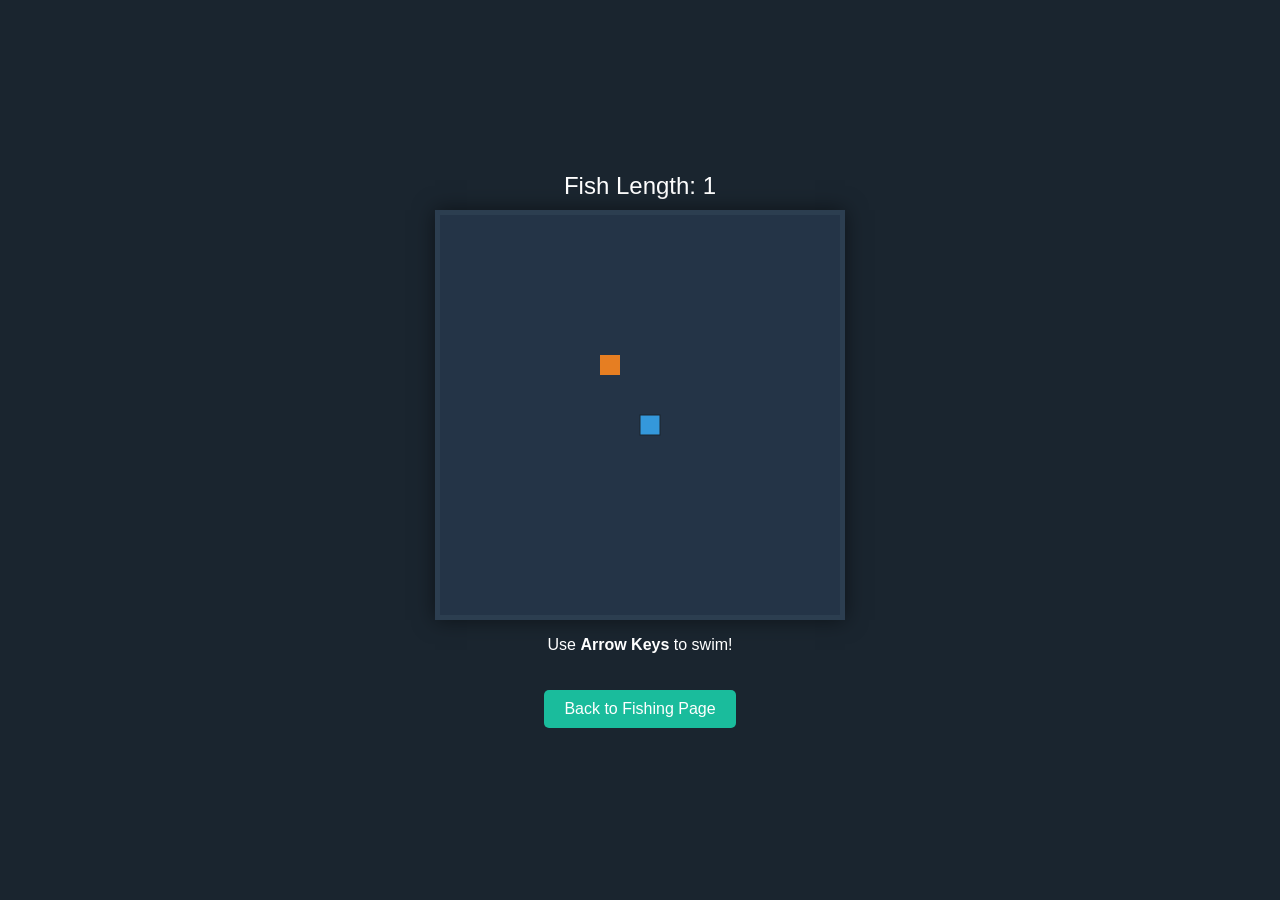
<file: app.html>
<!DOCTYPE html>
<html lang="en">
<head>
    <meta charset="UTF-8">
    <title>Deep Sea Snake</title>
    <style>
        /* CSS: Professional styling for the game */
        body {
            background-color: #1a252f; /* Dark blue background */
            color: white;
            font-family: 'Lato', sans-serif;
            display: flex;
            flex-direction: column;
            align-items: center;
            justify-content: center;
            height: 100vh;
            margin: 0;
        }
        canvas {
            border: 5px solid #2c3e50;
            box-shadow: 0 0 20px rgba(0,0,0,0.5);
            background-color: #243447;
        }
        .stats {
            margin-bottom: 10px;
            font-size: 24px;
        }
        .btn-back {
            margin-top: 20px;
            padding: 10px 20px;
            background-color: #1abc9c;
            color: white;
            text-decoration: none;
            border-radius: 5px;
            transition: background 0.3s;
        }
        .btn-back:hover { background-color: #16a085; }
    </style>
</head>
<body>

    <div class="stats">Fish Length: <span id="score">1</span></div>
    
    <canvas id="gameCanvas" width="400" height="400"></canvas>

    <p>Use <b>Arrow Keys</b> to swim!</p>

    <a href="scratch.html" class="btn-back">Back to Fishing Page</a>

    <script>
        // JavaScript: The game logic
        const canvas = document.getElementById("gameCanvas");
        const ctx = canvas.getContext("2d");
        const scoreElement = document.getElementById("score");

        let score = 1;
        let box = 20; // Size of one square
        let fish = [{ x: 10 * box, y: 10 * box }];
        let worm = {
            x: Math.floor(Math.random() * 19 + 1) * box,
            y: Math.floor(Math.random() * 19 + 1) * box
        };
        let d;

        // Listen for arrow keys
        document.addEventListener("keydown", direction);
        function direction(event) {
            if(event.keyCode == 37 && d != "RIGHT") d = "LEFT";
            else if(event.keyCode == 38 && d != "DOWN") d = "UP";
            else if(event.keyCode == 39 && d != "LEFT") d = "RIGHT";
            else if(event.keyCode == 40 && d != "UP") d = "DOWN";
        }

        function draw() {
            // Clear background
            ctx.fillStyle = "#243447";
            ctx.fillRect(0, 0, canvas.width, canvas.height);

            // Draw Fish (Snake)
            for(let i = 0; i < fish.length; i++) {
                ctx.fillStyle = (i == 0) ? "#3498db" : "#5dade2"; // Head is darker blue
                ctx.fillRect(fish[i].x, fish[i].y, box, box);
                ctx.strokeStyle = "#1a252f";
                ctx.strokeRect(fish[i].x, fish[i].y, box, box);
            }

            // Draw Worm (Food)
            ctx.fillStyle = "#e67e22"; // Worm orange
            ctx.fillRect(worm.x, worm.y, box, box);

            // Old head position
            let fishX = fish[0].x;
            let fishY = fish[0].y;

            // Move direction
            if( d == "LEFT") fishX -= box;
            if( d == "UP") fishY -= box;
            if( d == "RIGHT") fishX += box;
            if( d == "DOWN") fishY += box;

            // Check if fish eats worm
            if(fishX == worm.x && fishY == worm.y) {
                score++;
                scoreElement.innerHTML = score;
                worm = {
                    x: Math.floor(Math.random() * 19 + 1) * box,
                    y: Math.floor(Math.random() * 19 + 1) * box
                };
            } else {
                fish.pop(); // Remove tail
            }

            let newHead = { x: fishX, y: fishY };

            // Game Over rules (hits wall or self)
            if(fishX < 0 || fishY < 0 || fishX >= canvas.width || fishY >= canvas.height || collision(newHead, fish)) {
                clearInterval(game);
                alert("Game Over! Your fish grew to " + score + " inches.");
                location.reload(); // Restarts the game
            }

            fish.unshift(newHead);
        }

        function collision(head, array) {
            for(let i = 0; i < array.length; i++) {
                if(head.x == array[i].x && head.y == array[i].y) return true;
            }
            return false;
        }

        let game = setInterval(draw, 100); // Speed of game (100ms)
    </script>
</body>
</html>
</file>
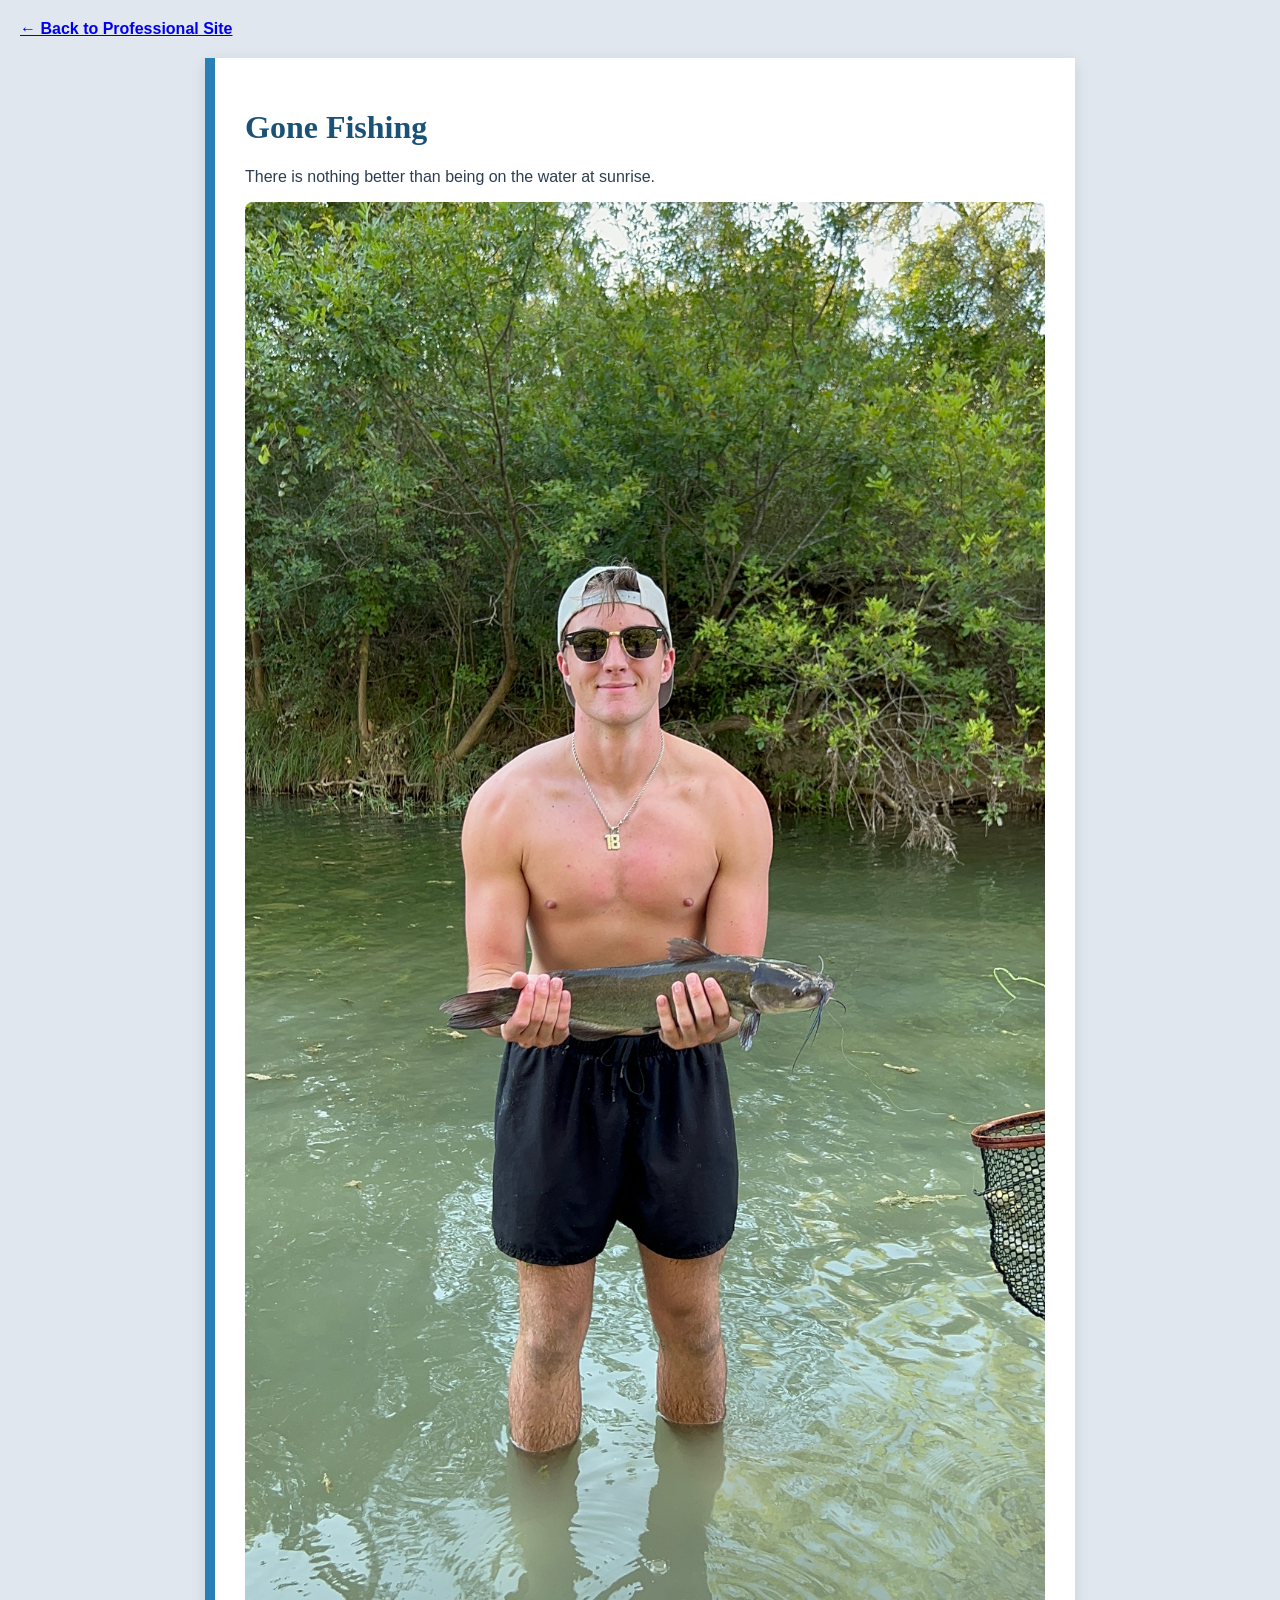
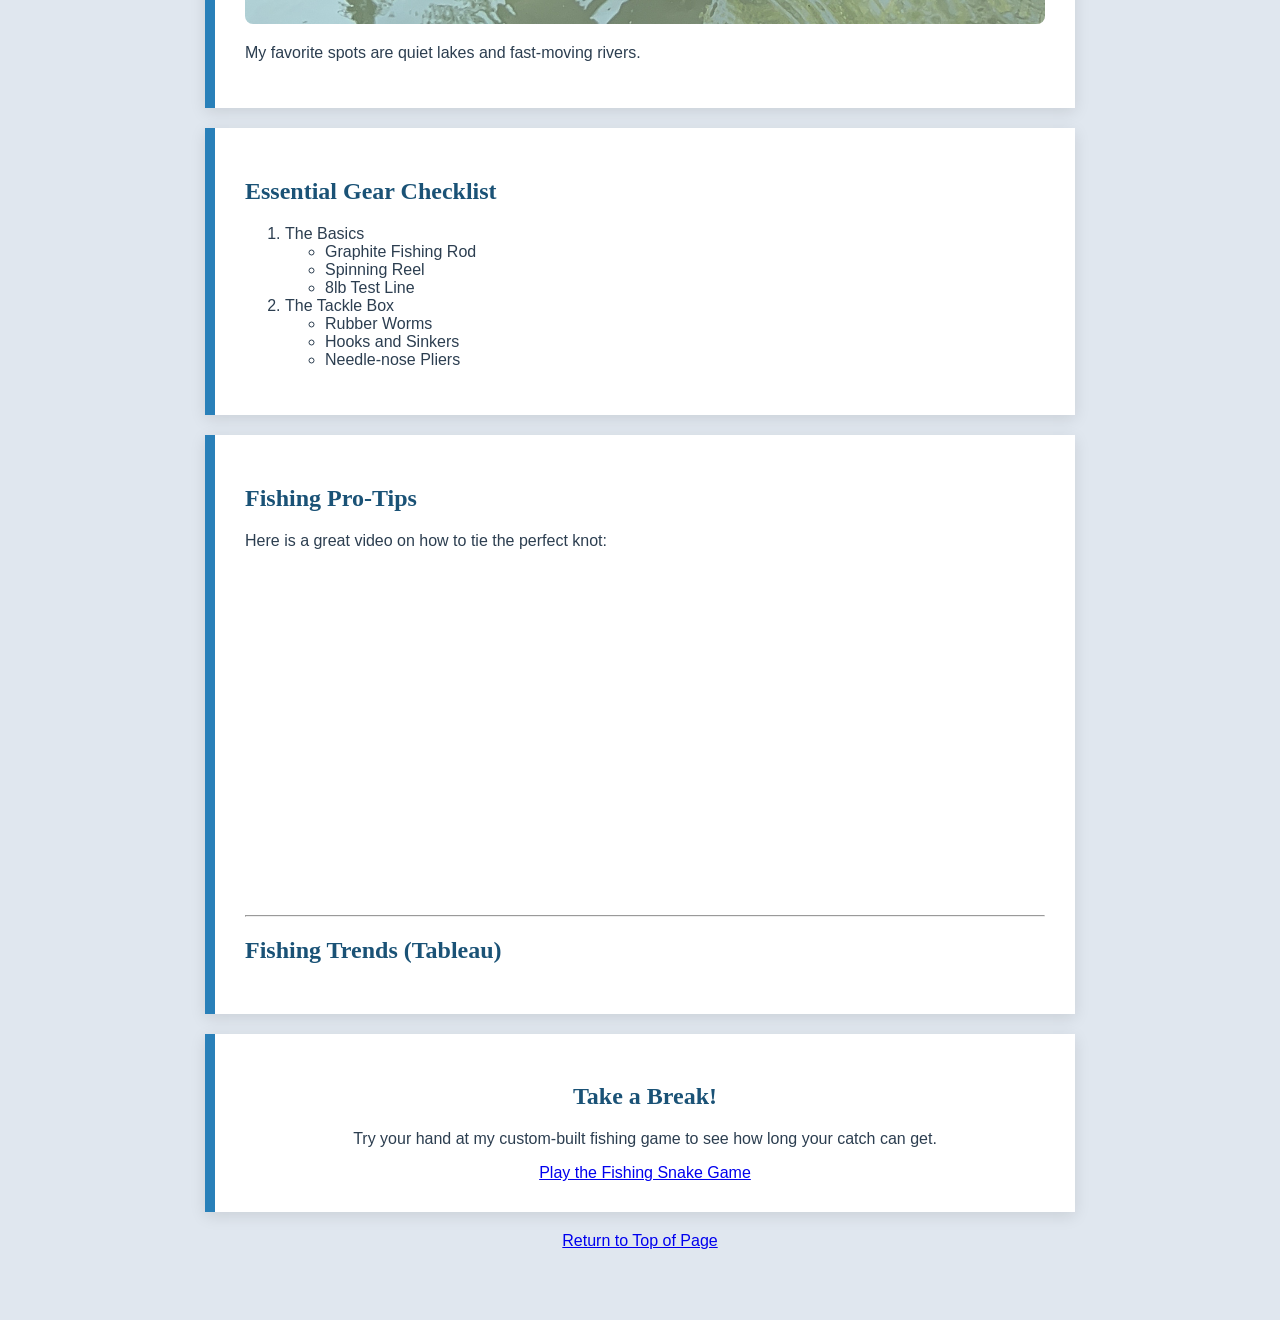
<file: scratch.html>
<!DOCTYPE html>
<html lang="en">
<head>
    <meta charset="UTF-8">
    <title>The Angler's Corner</title>
    <link rel="stylesheet" href="style.css">
</head>
<body>

    <div id="top"></div>

    <nav>
        <a href="index.html" style="font-weight: bold;">← Back to Professional Site</a>
    </nav>

    <div class="main-card">
        <h1>Gone Fishing</h1>
        <p>There is nothing better than being on the water at sunrise.</p>
        
        <img src="Fish.JPG" alt="A nice catch" style="width:100%; border-radius: 8px;">
        
        <p>My favorite spots are quiet lakes and fast-moving rivers.</p>
    </div>

    <div class="main-card">
        <h2>Essential Gear Checklist</h2>
        <ol>
            <li>The Basics
                <ul>
                    <li>Graphite Fishing Rod</li>
                    <li>Spinning Reel</li>
                    <li>8lb Test Line</li>
                </ul>
            </li>
            <li>The Tackle Box
                <ul>
                    <li>Rubber Worms</li>
                    <li>Hooks and Sinkers</li>
                    <li>Needle-nose Pliers</li>
                </ul>
            </li>
        </ol>
    </div>

    <div class="main-card">
        <h2>Fishing Pro-Tips</h2>
        <p>Here is a great video on how to tie the perfect knot:</p>
        <div class="video-container">
            <iframe width="560" height="315" src="https://www.youtube.com/embed/2vLz878I_mE" frameborder="0" allow="accelerometer; autoplay; clipboard-write; encrypted-media; gyroscope; picture-in-picture" allowfullscreen></iframe>
        </div>
        
        <br>
        <hr>
        <h2>Fishing Trends (Tableau)</h2>
        <p><em><div class='tableauPlaceholder' id='viz1776810053576' style='position: relative'><noscript><a href='#'><img alt=' ' src='https:&#47;&#47;public.tableau.com&#47;static&#47;images&#47;US&#47;USFreshwaterFishStateRecords&#47;StateRecordsMapView&#47;1_rss.png' style='border: none' /></a></noscript><object class='tableauViz'  style='display:none;'><param name='host_url' value='https%3A%2F%2Fpublic.tableau.com%2F' /> <param name='embed_code_version' value='3' /> <param name='site_root' value='' /><param name='name' value='USFreshwaterFishStateRecords&#47;StateRecordsMapView' /><param name='tabs' value='yes' /><param name='toolbar' value='yes' /><param name='static_image' value='https:&#47;&#47;public.tableau.com&#47;static&#47;images&#47;US&#47;USFreshwaterFishStateRecords&#47;StateRecordsMapView&#47;1.png' /> <param name='animate_transition' value='yes' /><param name='display_static_image' value='yes' /><param name='display_spinner' value='yes' /><param name='display_overlay' value='yes' /><param name='display_count' value='yes' /><param name='language' value='en-US' /></object></div>                <script type='text/javascript'>                    var divElement = document.getElementById('viz1776810053576');                    var vizElement = divElement.getElementsByTagName('object')[0];                    vizElement.style.width='750px';vizElement.style.height='800px';                    var scriptElement = document.createElement('script');                    scriptElement.src = 'https://public.tableau.com/javascripts/api/viz_v1.js';                    vizElement.parentNode.insertBefore(scriptElement, vizElement);                </script></em></p>
    </div>
<div class="main-card" style="text-align: center;">
        <h2>Take a Break!</h2>
        <p>Try your hand at my custom-built fishing game to see how long your catch can get.</p>
        
        <a href="app.html" class="game-button">Play the Fishing Snake Game</a>
    </div>
    <div style="text-align: center; margin-bottom: 50px;">
        <a href="#top">Return to Top of Page</a>
    </div>

</body>
</html>
</file>
<file: style.css>
/* Custom Background Color */
body {
    background-color: #e0e7ef; /* Light watery blue */
    font-family: "Helvetica", Arial, sans-serif; /* Font Family */
    color: #2c3e50; /* Font Color - Deep Blue/Grey */
    margin: 0;
    padding: 20px;
}

/* Style for our 3 content blocks */
.main-card {
    background-color: #ffffff;
    max-width: 800px;
    margin: 20px auto; /* Centers the div */
    padding: 30px;
    border-left: 10px solid #2980b9; /* A nice blue accent bar */
    box-shadow: 0 4px 15px rgba(0,0,0,0.1);
}

h1, h2 {
    color: #1a5276;
    font-family: "Georgia", serif;
}

/* Styling the video container to keep it neat */
.video-container {
    text-align: center;
    margin-top: 20px;
}
</file>
